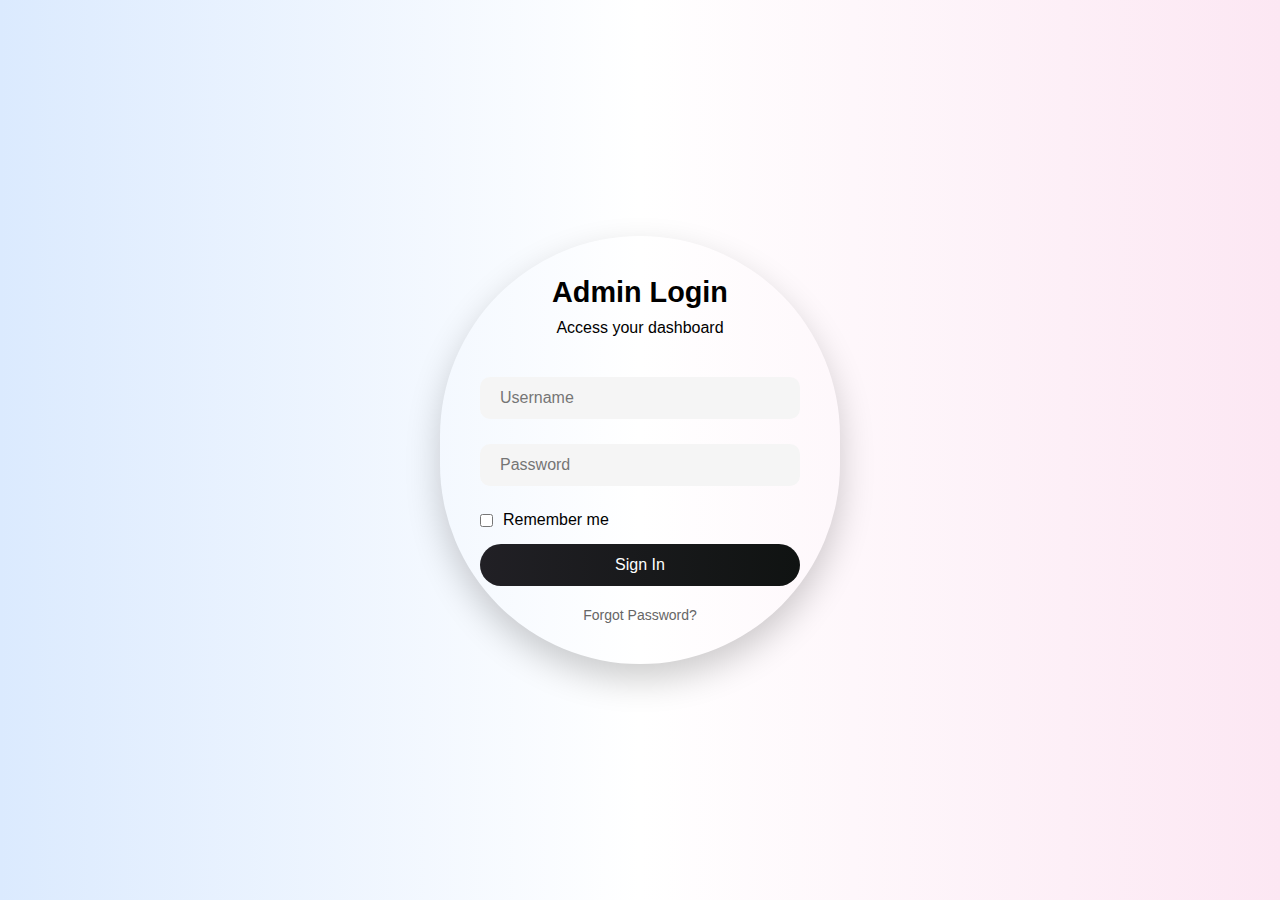
<file: login.html>
<!DOCTYPE html>
<html lang="en">
<head>
    <meta charset="UTF-8">
    <meta name="viewport" content="width=device-width, initial-scale=1.0">
    <title>Admin Login</title>
    <style>
        * {
            margin: 0;
            padding: 0;
            box-sizing: border-box;
            font-family: 'Segoe UI', Tahoma, Geneva, Verdana, sans-serif;
        }

        body {
            display: flex;
            justify-content: center;
            align-items: center;
            min-height: 100vh;
            background: linear-gradient(to right, #dbeafe, #ffffff, #fce7f3);
        }

        .login-container {
            background: linear-gradient(90deg, #4ecdc4,  #ebe26a, );
            padding: 40px;
            border-radius: 700px;
            box-shadow: 0 15px 35px rgba(0, 0, 0, 0.2);
            width: 400px;
        }

        .login-header {
            text-align: center;
            margin-bottom: 40px;
            color: black;
        }

        .login-header h1 {
            
            font-size: 1.8em;
            margin-bottom: 10px;
            color: black;
            text-decoration: none;
        }

        .input-group {
            margin-bottom: 25px;
        }

        .input-group input {
            width: 100%;
            padding: 12px 20px;
            border: none;
            background: #f5f5f5;
            border-radius: 10px;
            font-size: 16px;
            transition: all 0.3s ease;
        }

        .input-group input:focus {
            outline: none;
            background: #fff;
            box-shadow: 0 0 10px rgba(78, 205, 196, 0.2);
        }

        .login-button {
            width: 100%;
            padding: 12px;
            background: linear-gradient(90deg, #212025, #101312);
            color: white;
            border: none;
            border-radius: 50px;
            font-size: 16px;
            cursor: pointer;
            transition: transform 0.3s ease;
        }

        .login-button:hover {
            transform: translateY(-2px);
        }

        .additional-links {
            margin-top: 20px;
            text-align: center;
        }

        .additional-links a {
            color: #666;
            text-decoration: none;
            font-size: 14px;
            transition: color 0.3s ease;
        }

        .additional-links a:hover {
            color: #ff6b6b;
        }

        .checkbox-group {
            margin: 15px 0;
            display: flex;
            align-items: center;
        }

        .checkbox-group input {
            margin-right: 10px;
        }

        @media (max-width: 480px) {
            .login-container {
                width: 90%;
                padding: 25px;
            }
        }
    </style>
</head>
<body>
    <div class="login-container">
        <div class="login-header">
            <h1>Admin Login</h1>
            <p>Access your dashboard</p>
        </div>
        <form>
            <div class="input-group">
                <input type="text" placeholder="Username" required>
            </div>
            <div class="input-group">
                <input type="password" placeholder="Password" required>
            </div>
            <div class="checkbox-group">
                <input type="checkbox" id="remember">
                <label for="remember">Remember me</label>
            </div>
            <button type="submit" class="login-button">Sign In</button>
            <div class="additional-links">
                <a href="/">Forgot Password?</a>
            </div>
        </form>
    </div>
</body>
</html>
</file>
